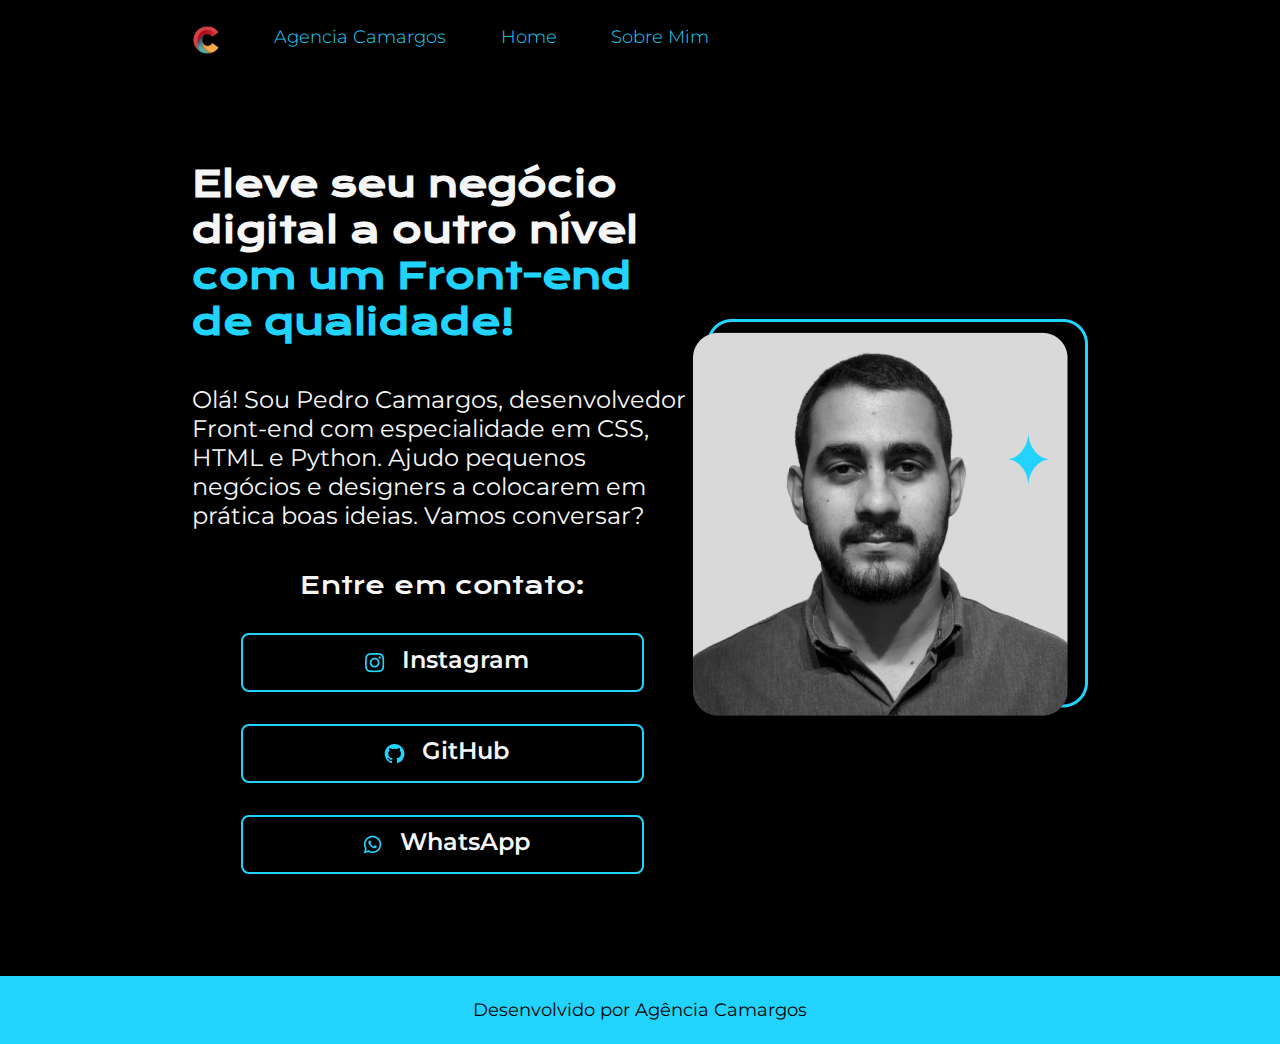
<file: index.html>
<!DOCTYPE html>
<html lang="pt-br">
<head>
    <meta charset="UTF-8"> 
    <meta http-equiv="X-UA-Compatible" content="IE=edge">
    <meta name="viewport" content="width=device-width, initial-scale=1.0">
    <title>Agência Camargos</title>
    <link rel="stylesheet" href="./style/style.css">
</head>
<body>
    <header class="cabecalho">
  
        <nav class="cabecalho__menu">
            <a class="cabecalho__menu__link">
                <img src="./assets/logo.png">
            <a class="cabecalho__menu__link">Agencia Camargos</a>
            <a class="cabecalho__menu__link" href="index.html">Home</a>
            <a class="cabecalho__menu__link" href="abolt.html">Sobre Mim</a>
        </nav>
    </header>
    <main class="apresentacao">
        <section class="apresentacao__conteudo">
            <h1 class="apresentacao__conteudo__titulo">Eleve seu negócio digital a outro nível 
            <strong class="titulo-destaque">com um Front-end de qualidade!
            </strong></h1>
            <p class="apresentacao__conteudo__paragrafo">Olá! Sou Pedro Camargos, desenvolvedor 
            Front-end com especialidade em CSS, HTML e
            Python. Ajudo pequenos negócios e designers a 
            colocarem em prática boas ideias. Vamos 
            conversar?</p>
            <div class="apresentacao__links">
                <h2 class="apresentacao__links__subtitulo">Entre em contato:</h2>
                <a class="apresentacao__links__link" href="https://instagram.com/agencia_camargos">
                    <img class="apresentacao__links__link__img" src="./assets/instagram.png" >
                    Instagram
                </a>
                <a class="apresentacao__links__link" href="https://github.com/PedroCamargos231">
                    <img class="apresentacao__links__link__img" src="./assets/github.png" >    
                    GitHub
                </a>
                <a class="apresentacao__links__link" href="https://wa.me/5564981451295?text=Ol%C3%A1,%20gostaria%20de%20conversar%20mais%20sobre%20seus%20servi%C3%A7os!">
                    <img class="apresentacao__links__link__img" src="./assets/whatsapp.png" >
                    WhatsApp
                </a>
            </div>
        </section>
        <img src="./assets/imagem.png" alt="Foto Perfil">
    </main>
    <footer class="rodape">Desenvolvido por Agência Camargos</footer>
</body>
</html>
</file>
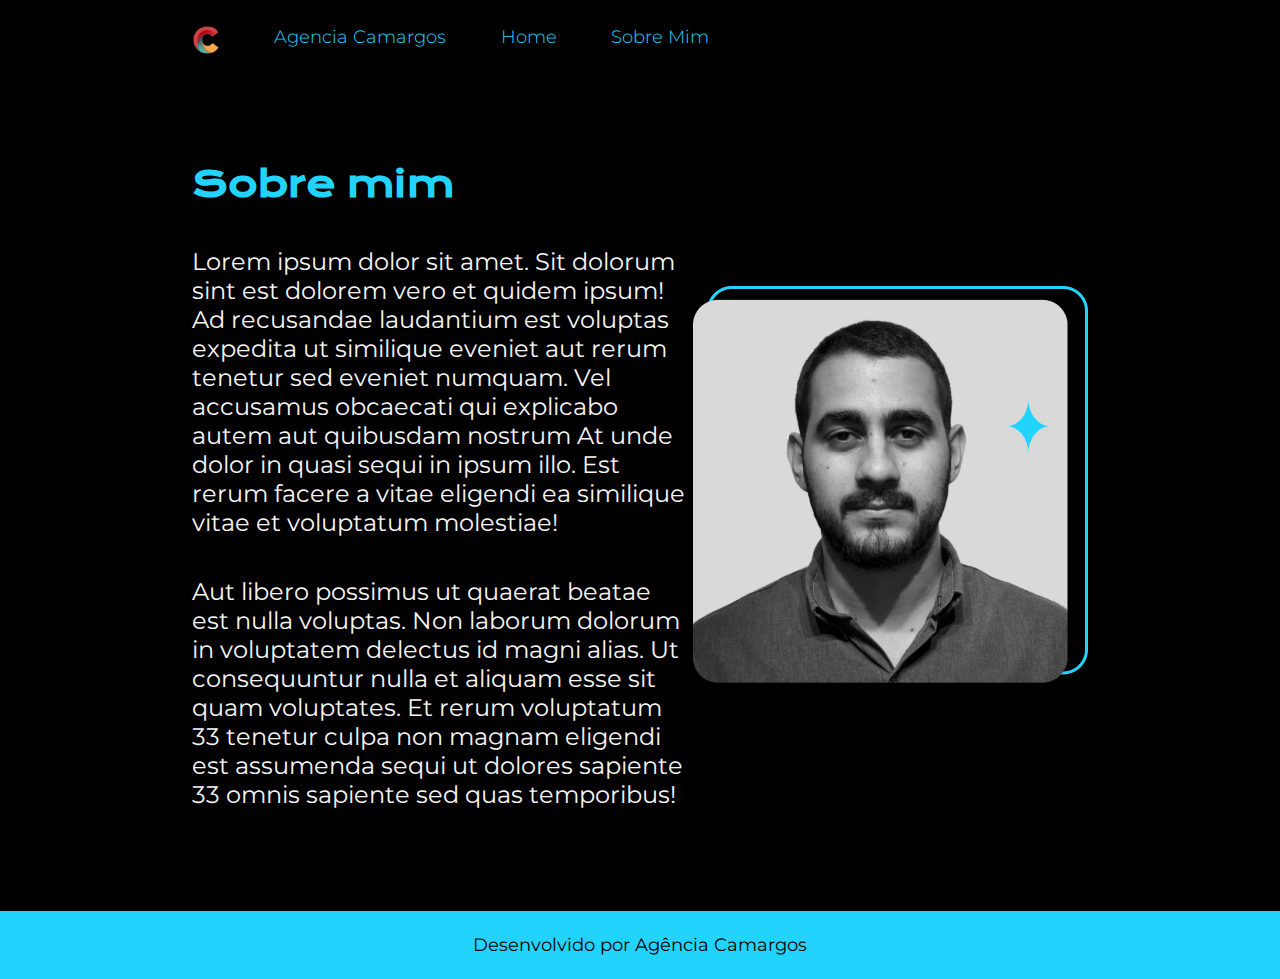
<file: abolt.html>
<!DOCTYPE html>
<html lang="pt-br">
<head>
    <meta charset="UTF-8">
    <meta http-equiv="X-UA-Compatible" content="IE=edge">
    <meta name="viewport" content="width=device-width, initial-scale=1.0">
    <title>Sobre Mim</title>
    <link rel="stylesheet" href="./style/style.css">
</head>
<body>
    <header class="cabecalho">
  
        <nav class="cabecalho__menu">
            <a class="cabecalho__menu__link">
                <img src="./assets/logo.png">
            <a class="cabecalho__menu__link">Agencia Camargos</a>
            <a class="cabecalho__menu__link" href="index.html">Home</a>
            <a class="cabecalho__menu__link" href="abolt.html">Sobre Mim</a>
        </nav>
    </header>

    <main class="apresentacao">
        <section class="apresentacao__conteudo">
            <h1 class="apresentacao__conteudo__titulo"> 
                <strong class="titulo-destaque">Sobre mim
                </strong></h1>
            <p1 class="apresentacao__conteudo__paragrafo">Lorem ipsum dolor sit amet. Sit dolorum sint est dolorem vero et quidem ipsum! Ad recusandae laudantium est voluptas expedita ut similique eveniet aut rerum tenetur sed eveniet numquam. Vel accusamus obcaecati qui explicabo autem aut quibusdam nostrum At unde dolor in quasi sequi in ipsum illo. Est rerum facere a vitae eligendi ea similique vitae et voluptatum molestiae!</p1>
            <p2 class="apresentacao__conteudo__paragrafo">Aut libero possimus ut quaerat beatae est nulla voluptas. Non laborum dolorum in voluptatem delectus id magni alias. Ut consequuntur nulla et aliquam esse sit quam voluptates. Et rerum voluptatum 33 tenetur culpa non magnam eligendi est assumenda sequi ut dolores sapiente 33 omnis sapiente sed quas temporibus!</p2>

        </section>
        <img src="./assets/imagem.png">
    </main>

    <footer class="rodape">Desenvolvido por Agência Camargos</footer>
    
</body>
</html>
</file>
<file: style/style.css>
@import url('https://fonts.googleapis.com/css2?family=Krona+One&display=swap');
@import url('https://fonts.googleapis.com/css2?family=Montserrat&display=swap');
@import url('https://fonts.googleapis.com/css2?family=Montserrat:wght@600&display=swap');

:root{
    --cor-primaria: #000000;
    --cor-secundaria: #f6f6f6;
    --cor-tercearia: #22D4FD;
    --cor-rover: #272727;

}

*{
    margin: 0;
    padding: 0;
}


body{
    /* height: 100vh; */
    box-sizing: border-box;
    background-color: var(--cor-primaria);
    color: var(--cor-secundaria);
    
}

.cabecalho{
    padding: 2% 0% 0% 15%;
}

.cabecalho__menu{
    display: flex;
    gap: 5%;
}



.cabecalho__menu__link{
    font-family:'Montserrat', sans-serif;
    font-size: 18px;
    font-weight: 300;
    color: var(--cor-tercearia);
    text-decoration: none;
}



.titulo-destaque{
    color: var(--cor-tercearia);
}
.apresentacao{
    padding: 8% 15%;
    display: flex;
    align-items: center;
    justify-content: space-between;
    
}

.apresentacao__conteudo{
    width: 615px;
    display: flex;
    flex-direction: column;
    gap: 40px;

}

.apresentacao__conteudo__titulo{
    font-size: 36px;
    font-family: 'Krona One', sans-serif;
}

.apresentacao__conteudo__paragrafo{
    font-size: 24px;
    font-family: 'Montserrat', sans-serif;
    
}

.apresentacao__links__subtitulo{
    font-family: 'Krona One', sans-serif;
    font-weight: 400;
    font-size: 24px;
}

.apresentacao__links{
    display: flex;
    flex-direction: column;
    justify-content: space-between;
    align-items: center;
    gap: 32px;

}

.apresentacao__links__link{
    display: flex;
    justify-content: center;
    gap: 10px;
    width: 378px;
    text-align: center;
    border-radius: 8px;
    font-size: 24px;
    padding: 21px 0;
    color: var(--cor-secundaria);
    font-family: 'Montserrat', sans-serif;
    font-weight: 600;
    text-decoration: none;
    border: 2px solid var(--cor-tercearia);
    padding: 2%;
}

.apresentacao__links__link:hover{
    background-color: var(--cor-tercearia);
    
    
}
 .apresentacao__links__link__img:hover{
     filter: brightness(100%);

 
}

.rodape{
    color: var(--cor-primaria);
    text-align: center;
    background-color: var(--cor-tercearia);
    font-family: 'Montserrat', sans-serif;
    font-size: 18px;
    font-weight: 400;
    padding: 23px;
    
}
</file>
